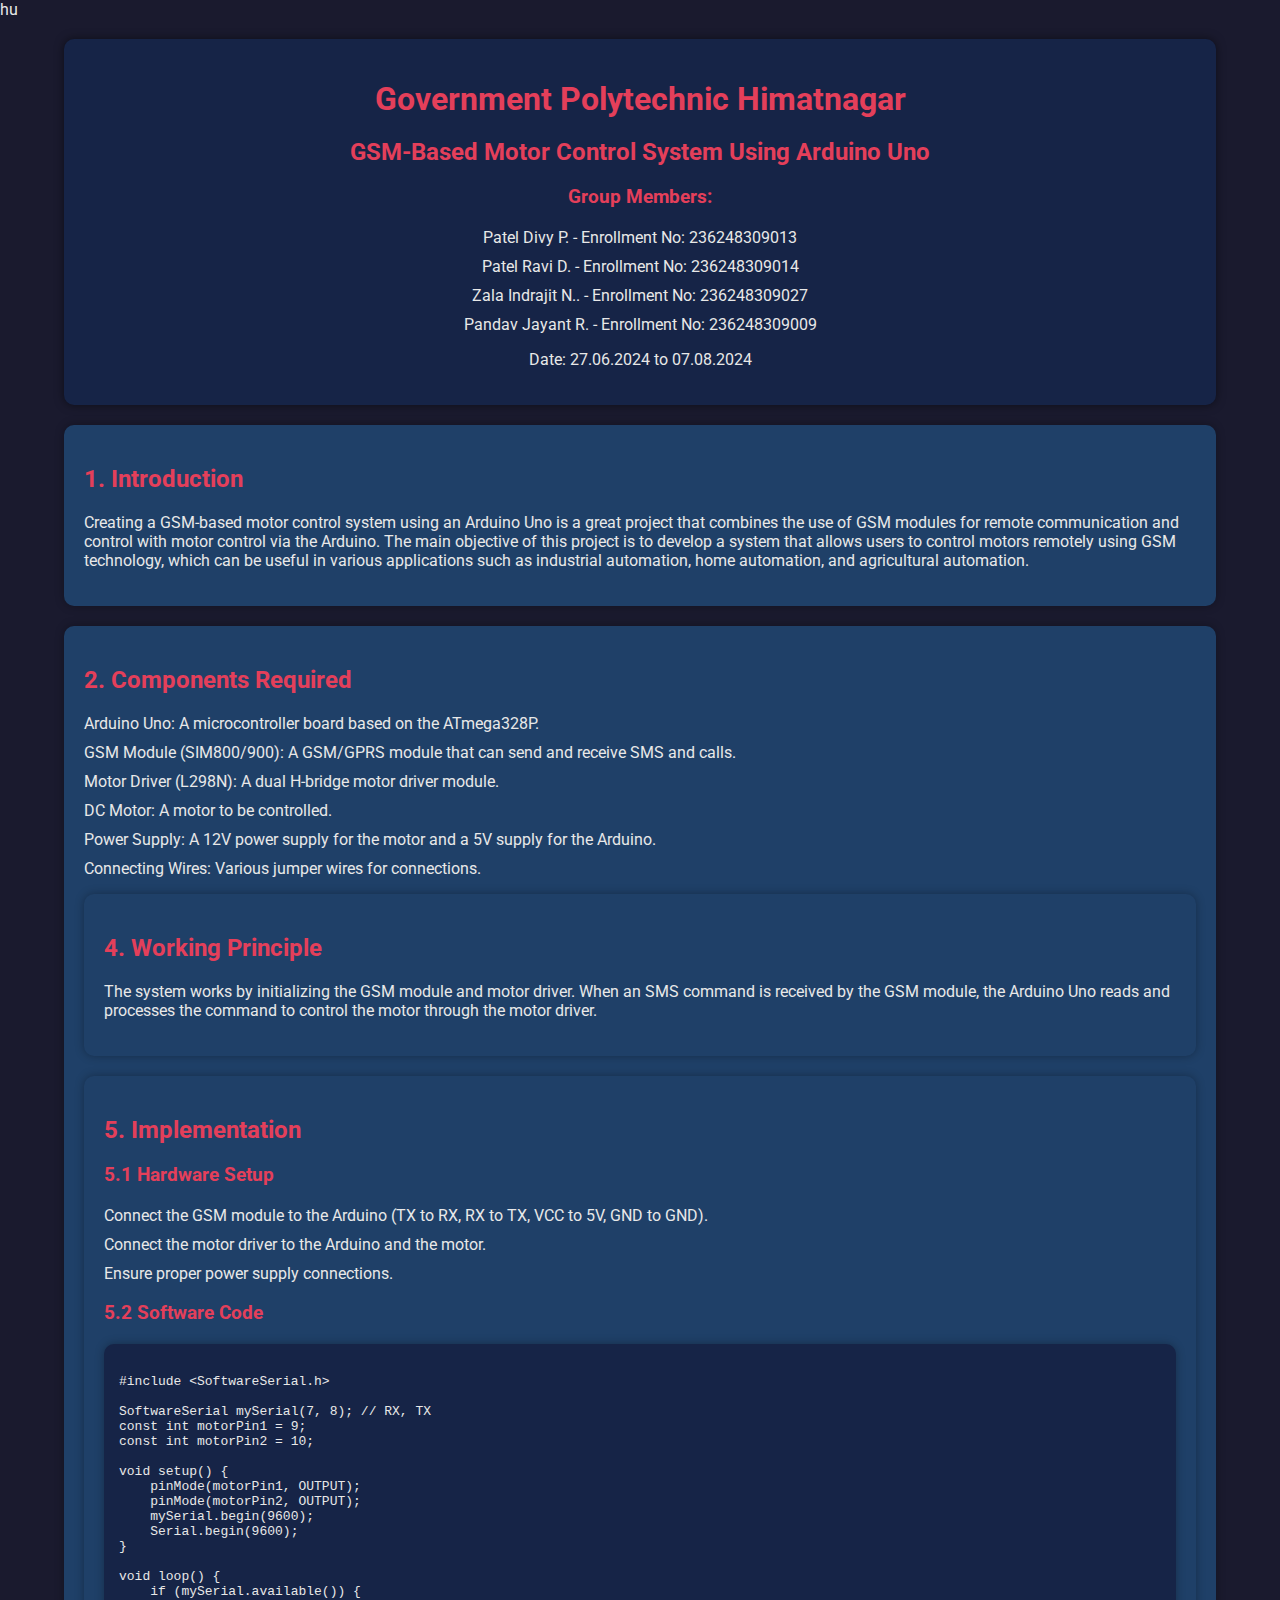
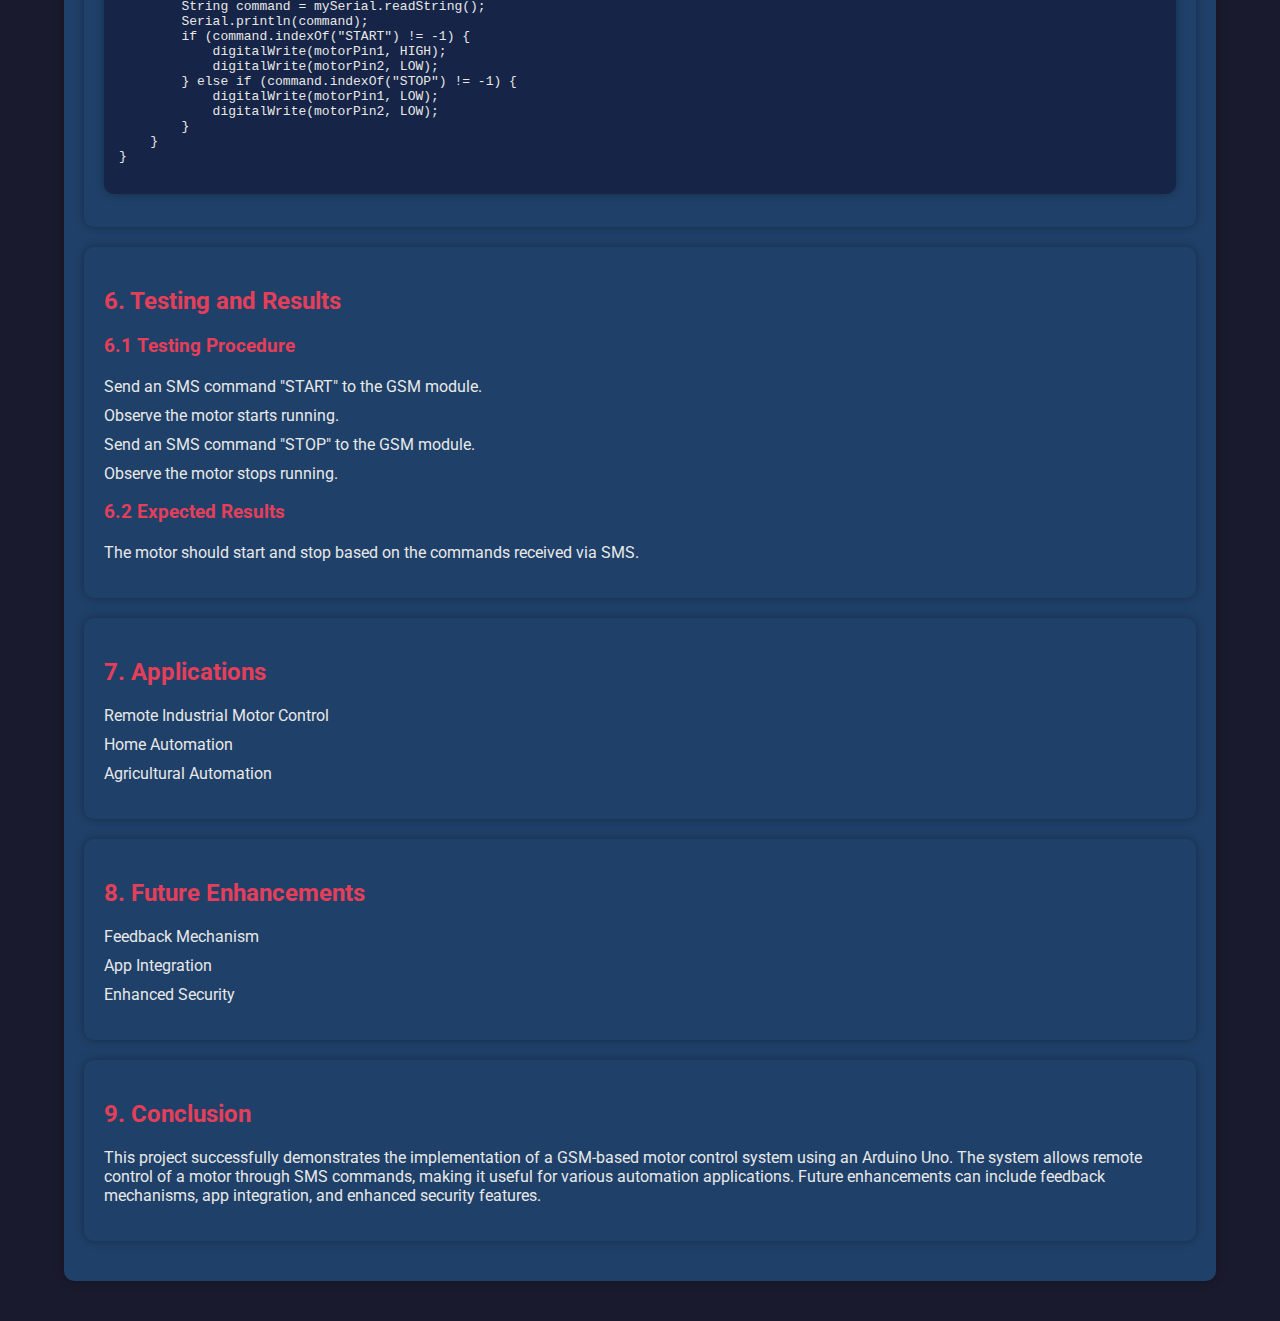
<file: GSM-Based Motor Control System Using Arduino Uno.html.html>
hu<!DOCTYPE html>
<html lang="en">

<head>
    <meta charset="UTF-8">
    <meta name="viewport" content="width=device-width, initial-scale=1.0">
    <title>GSM-Based Motor Control System Using Arduino Uno</title>
    <link href="https://fonts.googleapis.com/css2?family=Roboto:wght@400;700&display=swap" rel="stylesheet">
    <link rel="stylesheet" href="styles.css">
</head>

<body>
    <div class="container">
        <header>
            <h1>Government Polytechnic Himatnagar</h1>
            <h2>GSM-Based Motor Control System Using Arduino Uno</h2>
            <h3>Group Members:</h3>
            <ul>
                <li>Patel Divy P. - Enrollment No: 236248309013</li>
                <li>Patel Ravi D. - Enrollment No: 236248309014</li>
                <li>Zala Indrajit N.. - Enrollment No: 236248309027</li>
                <li>Pandav Jayant R. - Enrollment No: 236248309009</li>
            </ul>
            <p>Date: 27.06.2024 to 07.08.2024</p>
        </header>
        <section>
            <h2>1. Introduction</h2>
            <p>Creating a GSM-based motor control system using an Arduino Uno is a great project that combines the use of GSM modules for remote communication and control with motor control via the Arduino. The main objective of this project is to develop a system that allows users to control motors remotely using GSM technology, which can be useful in various applications such as industrial automation, home automation, and agricultural automation.</p>
        </section>
        <section>
            <h2>2. Components Required</h2>
            <ul>
                <li>Arduino Uno: A microcontroller board based on the ATmega328P.</li>
                <li>GSM Module (SIM800/900): A GSM/GPRS module that can send and receive SMS and calls.</li>
                <li>Motor Driver (L298N): A dual H-bridge motor driver module.</li>
                <li>DC Motor: A motor to be controlled.</li>
                <li>Power Supply: A 12V power supply for the motor and a 5V supply for the Arduino.</li>
                <li>Connecting Wires: Various jumper wires for connections.</li>
            </ul>

        <section>
            <h2>4. Working Principle</h2>
            <p>The system works by initializing the GSM module and motor driver. When an SMS command is received by the GSM module, the Arduino Uno reads and processes the command to control the motor through the motor driver.</p>
        </section>
        <section>
            <h2>5. Implementation</h2>
            <h3>5.1 Hardware Setup</h3>
            <ul>
                <li>Connect the GSM module to the Arduino (TX to RX, RX to TX, VCC to 5V, GND to GND).</li>
                <li>Connect the motor driver to the Arduino and the motor.</li>
                <li>Ensure proper power supply connections.</li>
            </ul>
            <h3>5.2 Software Code</h3>
            <pre><code>
#include &lt;SoftwareSerial.h&gt;

SoftwareSerial mySerial(7, 8); // RX, TX
const int motorPin1 = 9;
const int motorPin2 = 10;

void setup() {
    pinMode(motorPin1, OUTPUT);
    pinMode(motorPin2, OUTPUT);
    mySerial.begin(9600);
    Serial.begin(9600);
}

void loop() {
    if (mySerial.available()) {
        String command = mySerial.readString();
        Serial.println(command);
        if (command.indexOf("START") != -1) {
            digitalWrite(motorPin1, HIGH);
            digitalWrite(motorPin2, LOW);
        } else if (command.indexOf("STOP") != -1) {
            digitalWrite(motorPin1, LOW);
            digitalWrite(motorPin2, LOW);
        }
    }
}
            </code></pre>
        </section>
        <section>
            <h2>6. Testing and Results</h2>
            <h3>6.1 Testing Procedure</h3>
            <ul>
                <li>Send an SMS command "START" to the GSM module.</li>
                <li>Observe the motor starts running.</li>
                <li>Send an SMS command "STOP" to the GSM module.</li>
                <li>Observe the motor stops running.</li>
            </ul>
            <h3>6.2 Expected Results</h3>
            <p>The motor should start and stop based on the commands received via SMS.</p>
        </section>
        <section>
            <h2>7. Applications</h2>
            <ul>
                <li>Remote Industrial Motor Control</li>
                <li>Home Automation</li>
                <li>Agricultural Automation</li>
            </ul>
        </section>
        <section>
            <h2>8. Future Enhancements</h2>
            <ul>
                <li>Feedback Mechanism</li>
                <li>App Integration</li>
                <li>Enhanced Security</li>
            </ul>
        </section>
        <section>
            <h2>9. Conclusion</h2>
            <p>This project successfully demonstrates the implementation of a GSM-based motor control system using an Arduino Uno. The system allows remote control of a motor through SMS commands, making it useful for various automation applications. Future enhancements can include feedback mechanisms, app integration, and enhanced security features.</p>
        </section>
    </div>
</body>

</html>
</file>
<file: styles.css>
body {
    font-family: 'Roboto', sans-serif;
    background-color: #1a1a2e;
    color: #e8e8e8;
    margin: 0;
    padding: 0;
    overflow-x: hidden;
}

.container {
    width: 90%;
    max-width: 1200px;
    margin: 0 auto;
    padding: 20px;
    animation: fadeIn 2s ease-in-out;
}

header {
    text-align: center;
    padding: 20px;
    background-color: #162447;
    border-radius: 10px;
    box-shadow: 0 0 10px rgba(0, 0, 0, 0.5);
    margin-bottom: 20px;
}

h1, h2, h3, h4, h5, h6 {
    color: #e43f5a;
    margin-bottom: 20px;
}

section {
    padding: 20px;
    background-color: #1f4068;
    border-radius: 10px;
    box-shadow: 0 0 10px rgba(0, 0, 0, 0.3);
    margin-bottom: 20px;
    animation: slideInUp 1s ease-in-out;
}

ul {
    list-style: none;
    padding: 0;
}

li {
    margin-bottom: 10px;
}

pre {
    background-color: #162447;
    padding: 15px;
    border-radius: 10px;
    box-shadow: 0 0 10px rgba(0, 0, 0, 0.3);
    animation: fadeIn 2s ease-in-out;
}

code {
    color: #e8e8e8;
}

.diagram {
    display: block;
    margin: 0 auto;
    max-width: 100%;
    height: auto;
    animation: fadeIn 2s ease-in-out;
}

@keyframes fadeIn {
    from {
        opacity: 0;
    }
    to {
        opacity: 1;
    }
}

@keyframes slideInDown {
    from {
        transform: translateY(-100%);
    }
    to {
        transform: translateY(0);
    }
}

@keyframes slideInUp {
    from {
        transform: translateY(100%);
    }
    to {
        transform: translateY(0);
    }
}
</file>
